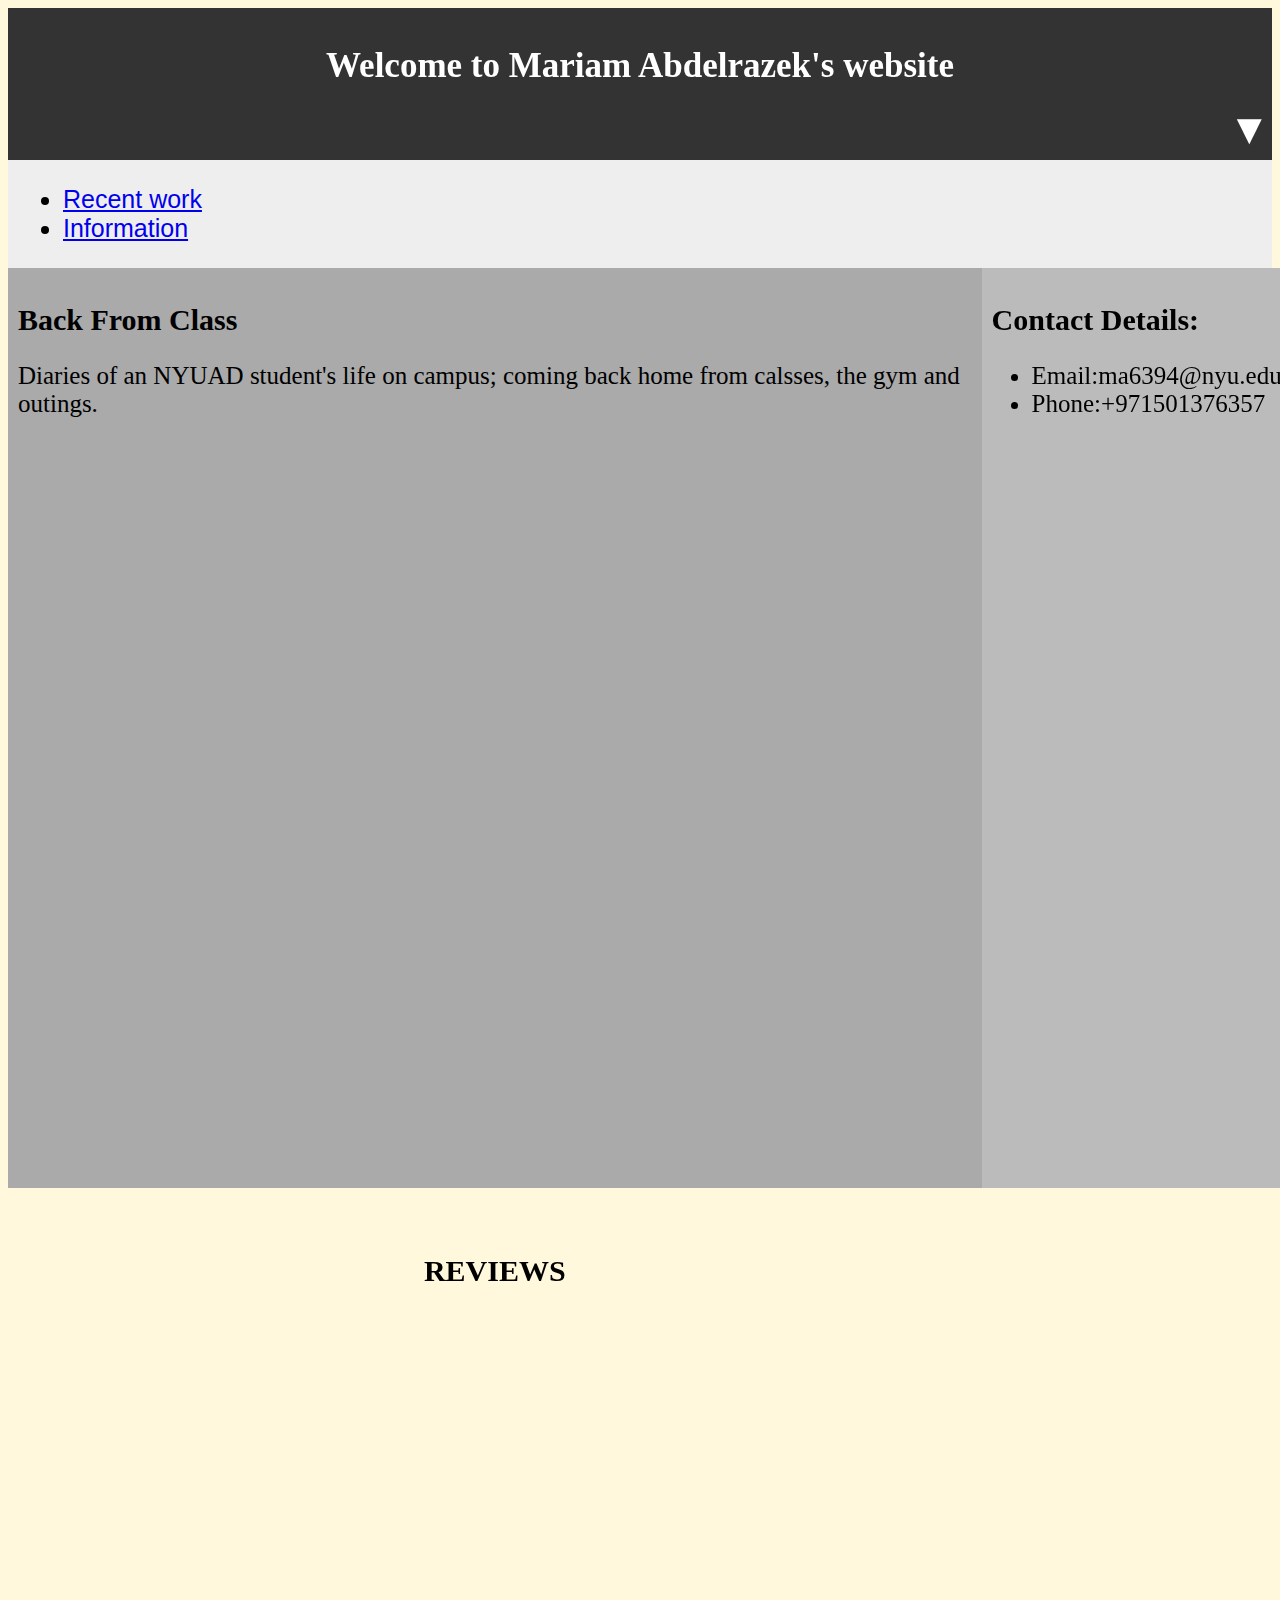
<file: 1stwebsite/index.html>
<html>
<head>
  <link rel="stylesheet" href="styles.css">
  <link href="https://unpkg.com/aos@2.3.1/dist/aos.css" rel="stylesheet">
  <script src="https://unpkg.com/aos@2.3.1/dist/aos.js"></script>

  <title>MariamAbdelrazek</title>
</head>
<body>


<div class= "accordion">
  <button type="button" class="accordion__button"> <h1><center> Welcome to Mariam Abdelrazek's website </center> </h1></button>
  <div class="accordion__content">

     <ul>
    <li><a href="Recentwork.html"> Recent work</li></a>
      <li><a href="Information.html"> Information </li></a>

    </ul>
</div>
</div>

<div class="row">
  <div class="column" id="left" style="background-color:#aaa; height:100vh;" >
    <h2> Back From Class </h2>
    <p5> Diaries of an NYUAD student's life on campus; coming back home from calsses, the gym and outings. </p5>

      <iframe class="MFFVid" src="https://www.youtube.com/embed/rFb6kvR2_ZA"
      title="YouTube video player" frameborder="0" allow="accelerometer;
      autoplay; clipboard-write; encrypted-media; gyroscope; picture-in-picture" allowfullscreen></iframe>

<br>
<br>
<br>
<br>
<br>
<br>
<br>
<br>


 <center><h4> REVIEWS </h4></center>

 <!-- <div class="container">
    <div class="image"> -->
  <center><img data-aos="zoom-in" src="Hagar.jpg" alt="image" height="400px" width="600px" ></center>
    <!-- </div>
    <div class="texthagar">
      <h6> Very realistic. I can attest mariam does change her outfit 8 times a day...</h6>
    </div>
  </div> -->
  <br>
  <br>
  <br>
  <center><img data-aos="zoom-in" src="Megawer.jpg" alt="image" height="400px" width="600px"></center>
  <br>
  <br>
  <br>
  <center><img data-aos="zoom-in" src="Beeto.jpg" alt="image" height="400px" width="600px"></center>
  <br>
  <br>
  <br>
  <center><img data-aos="zoom-in" src="Alia.jpg" alt="image" height="400px" width="600px"></center>





    </section>
  </div>
  <div class="column" id="right" accesskey=""style="background-color:#bbb;">
    <h2>Contact Details:</h2>
    <ul>
  <li>Email:ma6394@nyu.edu</li>
  <li>Phone:+971501376357</li>
</ul>
<!-- <img data-aos="flip-left" src="Hagar.jpg" alt="image" height="150px" width="300px" bottom="0"> -->
  </div>
</div>

<script>
    document.querySelectorAll('.accordion__button').forEach(button =>
       {
         button.addEventListener('click',() =>
         {
           const accordionContent = button.nextElementSibling;
           button.classList.toggle('accordion__button--active');

           if (button.classList.contains('accordion__button--active'))
           {
             accordionContent.style.maxHeight = accordionContent.scrollHeight + 'px';
           }
           else
           {
             accordionContent.style.maxHeight = 0;
           }
        });
      });

        AOS.init();

</script>
</body>
</html>
</file>
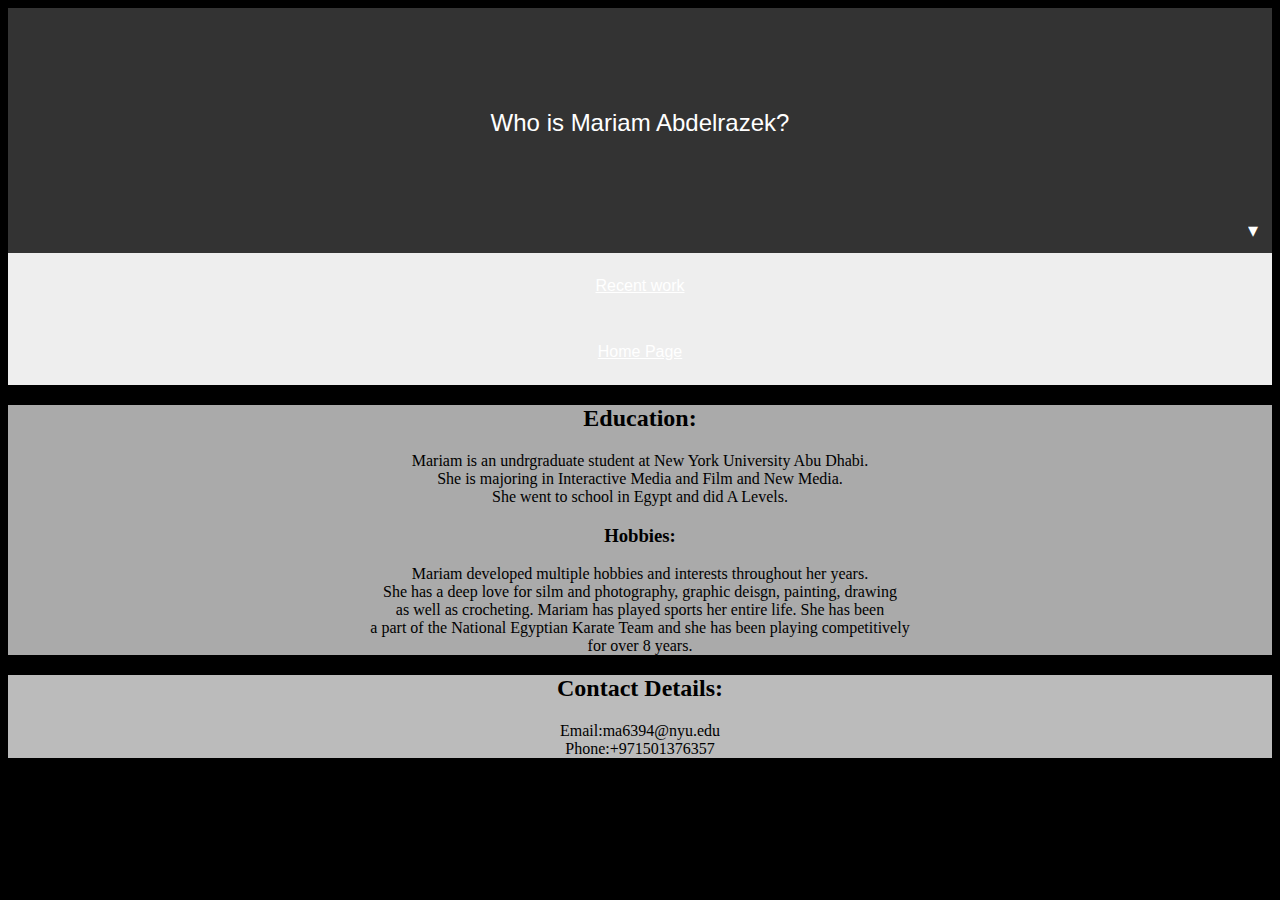
<file: Information.html>
<html>
<head>
  <link rel="stylesheet" href="styles.css">
    <title>Information</title>
    <meta name="viewport" content="width=device-width, initial-scale=1">
    <style>
     .accordion__button{
       display: block;
       width: 100%;
       padding: 15px;
       border: none;
       outline: none;
       cursor: pointer;
       background: #333333;
       color: #FFFFFF;
       text-align: left;
       transition: background 0.2s;
     }
     .accordion__button::after{
       content:  '\25be';
       float: right;
       transform: scale(1.5);
     }
     .accordion__button--active{background: #555555}
     .accordion__button--active:: active {content:'\25b4'}
     .accordion__content{
       overflow:hidden;
       max height:0;
       transition: max-height 0.2s;
       padding: 0 15px;
       font-family: sans-serif;
       background: #EEEEEE;

     }

     {
  box-sizing: border-box;
}

  </style>
  </head>

  <body>

<div class= "accordion">
  <button type="button" class="accordion__button"> <h1> <center> Who is Mariam Abdelrazek? </center></h1> </button>
  <div class="accordion__content">

     <ul>
    <li><a href="Recentwork.html"> Recent work</li></a>
      <li><a href="index.html"> Home Page </li></a>

    </ul>
</div>
</div>

<div class="row">
  <div class="column" id="left" style="background-color:#aaa;">
    <h2> Education: </h2>
    <p4> Mariam is an undrgraduate student at New York University Abu Dhabi. <br>
    She is majoring in Interactive Media and Film and New Media. <br>
    She went to school in Egypt and did A Levels.
  </p4>

  <h3> Hobbies: </h3>
  <p5>Mariam developed multiple hobbies and interests throughout her years. <br>
  She has a deep love for silm and photography, graphic deisgn, painting, drawing<br>
as well as crocheting. Mariam has played sports her entire life. She has been<br>
a part of the National Egyptian Karate Team and she has been playing competitively <br>
for over 8 years.</p5>

  </div>
  <div class="column" id="right" accesskey=""style="background-color:#bbb;">
    <h2>Contact Details:</h2>
    <ul>
  <li>Email:ma6394@nyu.edu</li>
  <li>Phone:+971501376357</li>
</ul>
    <!-- <img src="mariampic.JPG" alt="Pcture of Mariam"style="position:absolute;height:300px;width:220px;top:320px;left:1150px"/> -->

  </div>
</div>


<script>
    document.querySelectorAll('.accordion__button').forEach(button =>
       {
         button.addEventListener('click',() =>
         {
           const accordionContent = button.nextElementSibling;
           button.classList.toggle('accordion__button--active');

           if (button.classList.contains('accordion__button--active'))
           {
             accordionContent.style.maxHeight = accordionContent.scrollHeight + 'px';
           }
           else
           {
             accordionContent.style.maxHeight = 0;
           }
        });
      });

</script>

</body>
</html>
</file>
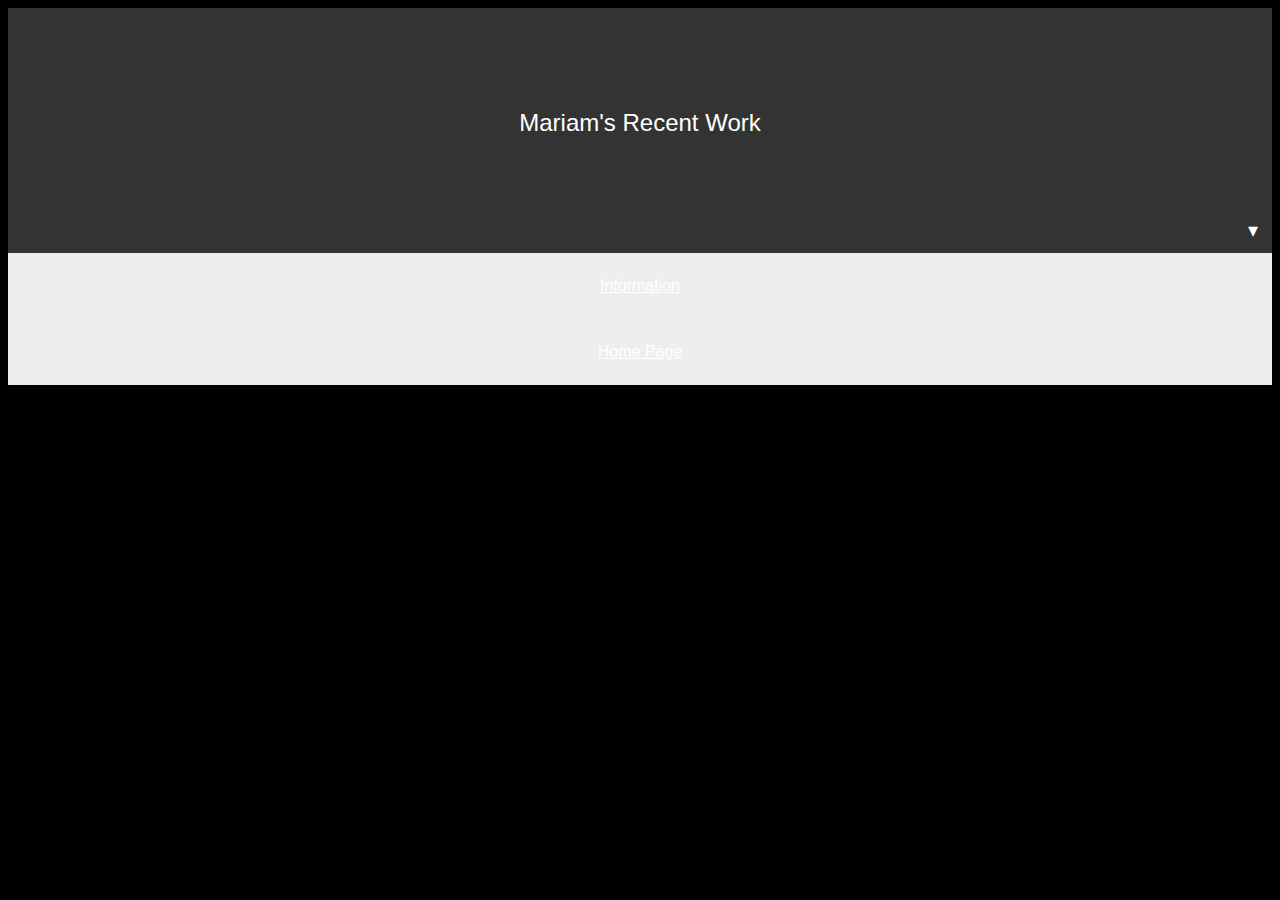
<file: Recentwork.html>
<html>
<head>
    <link rel="stylesheet" href="styles.css">
  <title>Recent Work</title>
  <style>
   .accordion__button{
     display: block;
     width: 100%;
     padding: 15px;
     border: none;
     outline: none;
     cursor: pointer;
     background: #333333;
     color: #FFFFFF;
     text-align: left;
     transition: background 0.2s;
   }
   .accordion__button::after{
     content:  '\25be';
     float: right;
     transform: scale(1.5);
   }
   .accordion__button--active{background: #555555}
   .accordion__button--active:: active {content:'\25b4'}
   .accordion__content{
     overflow:hidden;
     max height:0;
     transition: max-height 0.2s;
     padding: 0 15px;
     font-family: sans-serif;
     background: #EEEEEE;

   }
</style>

  </head>

<body>
  <div class= "accordion">
    <button type="button" class="accordion__button"> <h1> <center> Mariam's Recent Work </center> </h1></button>
    <div class="accordion__content">

       <ul>
      <li><a href="Information.html"> Information </li></a>
        <li><a href="index.html"> Home Page </li></a>

      </ul>
  </div>
  </div>

  <!-- <div class="row">
    <div class="column" id="left" style="background-color:#aaa;"> -->
      <h2><center>Mariam's most recent films:</center></h2>

      <!-- Slideshow container -->
<div class="slideshow-container">

  <!-- Full-width images with number and caption text -->
  <div class="mySlides fade">
    <div class="numbertext">1 / 3</div>
    <iframe class="Riptide" src="https://www.youtube.com/embed/-b-mOOAkvw0" title="YouTube video player" frameborder="0"
    allow="accelerometer; autoplay; clipboard-write; encrypted-media; gyroscope; picture-in-picture" allowfullscreen></iframe>
    <div class="text">Riptide</div>
  </div>

  <div class="mySlides fade">
    <div class="numbertext">2 / 3</div>
    <iframe class="SOP" src="https://www.youtube.com/embed/WL8nnQ0sgzs" title="YouTube video player" frameborder="0"
    allow="accelerometer; autoplay; clipboard-write; encrypted-media; gyroscope; picture-in-picture" allowfullscreen></iframe>
    <div class="text">A Haunted Mall</div>
  </div>

  <div class="mySlides fade">
    <div class="numbertext">3 / 3</div>
    <iframe class="MovingForward" src="https://www.youtube.com/embed/4sF9hx8rz0c" title="YouTube video player" frameborder="0"
     allow="accelerometer; autoplay; clipboard-write; encrypted-media; gyroscope; picture-in-picture" allowfullscreen></iframe>
    <div class="text">Moving Forward</div>
  </div>


  <!-- Next and previous buttons -->
  <a class="prev" onclick="plusSlides(-1)">&#10094;</a>
  <a class="next" onclick="plusSlides(1)">&#10095;</a>
</div>
<br>

<!-- The dots/circles -->
<div style="text-align:center">
  <span class="dot" onclick="currentSlide(1)"></span>
  <span class="dot" onclick="currentSlide(2)"></span>
  <span class="dot" onclick="currentSlide(3)"></span>
</div>



<script src="carousel__2.js"></script>
<script>
    document.querySelectorAll('.accordion__button').forEach(button =>
       {
         button.addEventListener('click',() =>
         {
           const accordionContent = button.nextElementSibling;
           button.classList.toggle('accordion__button--active');

           if (button.classList.contains('accordion__button--active'))
           {
             accordionContent.style.maxHeight = accordionContent.scrollHeight + 'px';
           }
           else
           {
             accordionContent.style.maxHeight = 0;
           }
        });
      });

</script>

  </body>
</html>
</file>
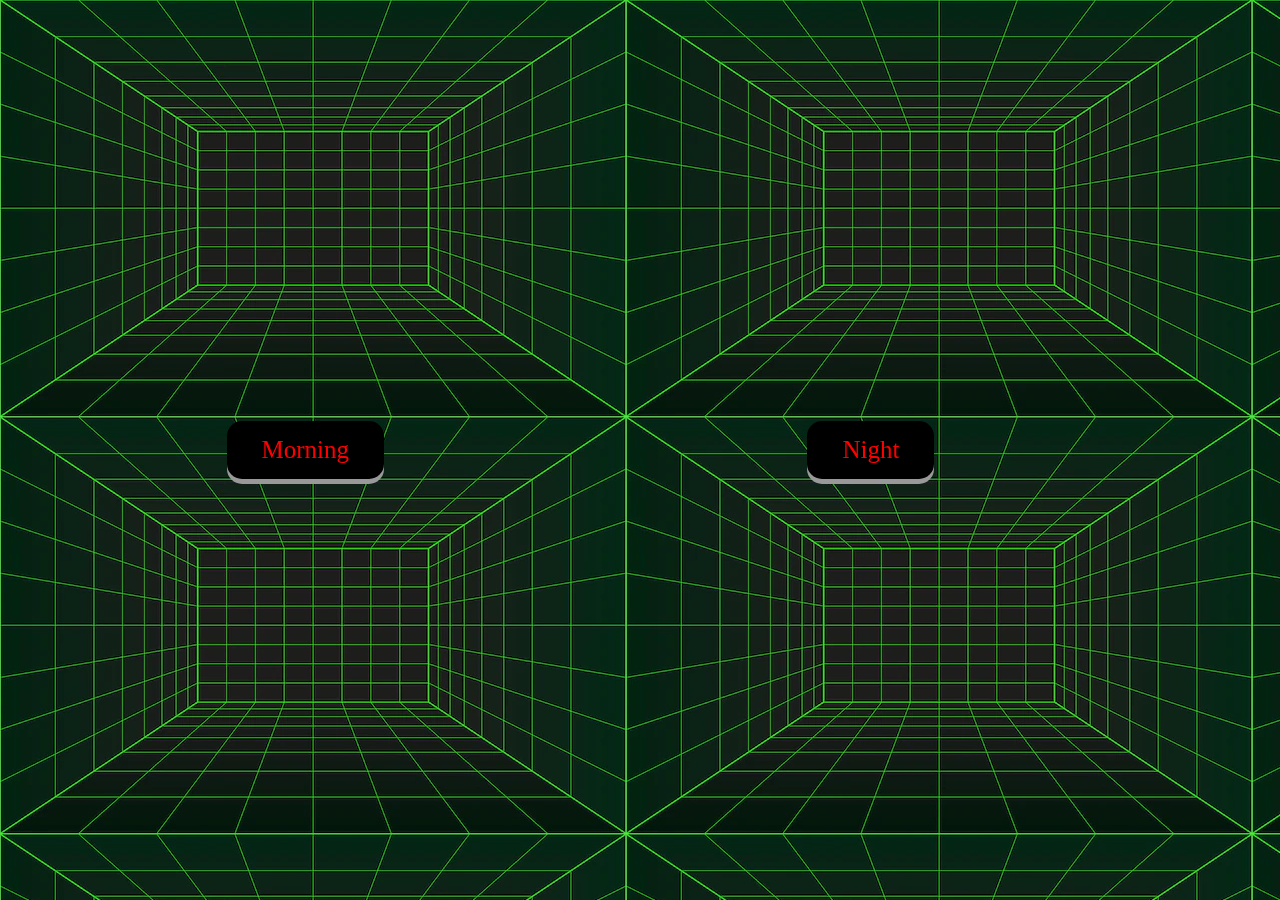
<file: videoproject /sixth.html>
<!DOCTYPE html>
<html lang-"en" dir="ltr">
  <head>
    <link rel="stylesheet" href="style.css"/>
    <meta charset= "UTF-8"/>
    <title>VirtualReality</title>
  </head>
<body>

  <button class="button4" onclick="document.location='seventh.html'">Morning</button>
  <button class="button5" onclick="document.location='eighth.html'">Night</button>
</file>
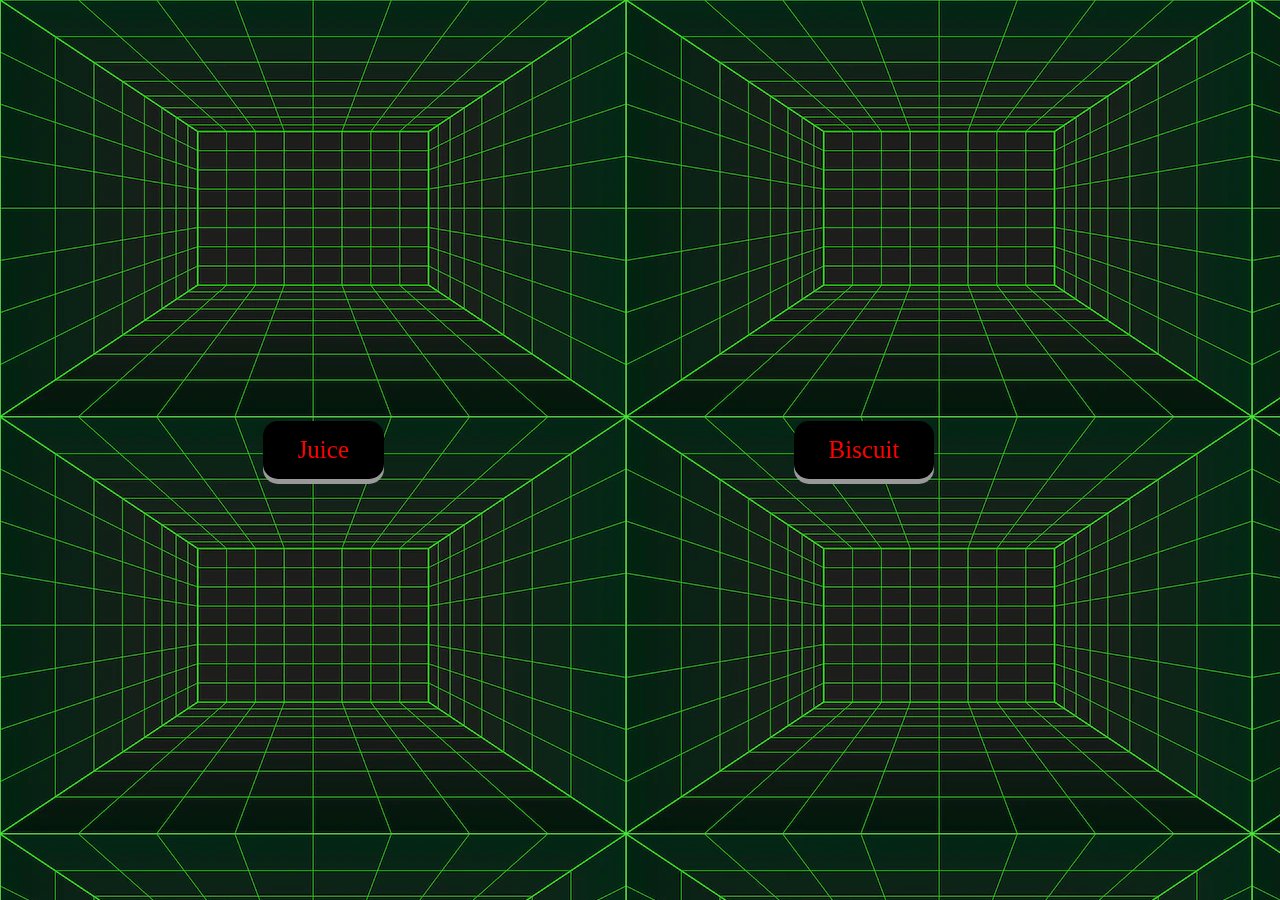
<file: videoproject /third.html>
<!DOCTYPE html>
<html lang-"en" dir="ltr">
  <head>
    <link rel="stylesheet" href="style.css"/>
    <meta charset= "UTF-8"/>
    <title>VirtualReality</title>
  </head>
<body>

  <button class="button2" onclick="document.location='fifth.html'">Juice</button>
  <button class="button3" onclick="document.location='fourth.html'">Biscuit</button>
</file>
<file: 1stwebsite/styles.css>
body {
  background-color: cornsilk;
}

h1 {
  font-size: 35px;
  color: white;
  font-family: Times new roman
}

h2{
color:black;
font-size: 30px;
}

h3{
color:black;
font-size: 30px;
}

h4{
color:black;
font-size: 30px;
}

h6{
  color:black;
  font-size:30px;
}

p1 {
  font-size: 20px;
  color: red;
}

div{
  font-size: 25px;
}

button{
  font-size: 30px;
  font-weight: bold;
  font-family: sans-serif;
}




/* .carousel {
  position:relative;
  height: 600px;
  width:80%;
  margin:0 auto;
} */

/* .carousel__track-container {
  background: lightgreen;
  padding:10px;
  height:100%;
  position: relative;
  overflow: hidden;
} */

/* .carousel__track{
  padding:0;
  margin:0;
  list-style:none;
  position: relative;
  height:100%;
  transition: transform 250ms ease-in;
} */

/* .carousel__slide{
  position:absolute;
  top:0;
  bottom:0;
  width:100%;
}

.carousel__button{
  position:absolute;
  top:50%;
  transform: translateY(-50%);
  background:transparent;
  border:0;
  cursor:pointer;
} */

/* .carousel__button--left{
  left:-40px;
}

.carousel__button--right{
right:-40px;
}

.carousel__button img{
  width:12px;
} */

/* .carousel__nav{
  background:pink;
  display:flex;
  justify-content: center;
  padding:10px 0;
} */

/* .carousel__indicator{
  border:0;
  border-radius:50%;
  height:15px;
  width:15px;
  background:rgba(0,0,0,.3);
  margin:0 12px;

}

.carousel__indicator.current-slide{
  background:rgba(0,0,0,.75);

}*/

.MFFVid{
  width:1100px;
  height:600px;
  left:50px;
  object-fit: cover;

}

.Riptide{
  width:900px;
  height:500px;
  right:0;
}

.MFF{
  width:900px;
  height:500px;
  left:50px;
}

.SOP{
  width:900px;
  height:500px;
  left:50px;
}

.MovingForward{
  width:900px;
  height:500px;
  left:50px;
}

   .column {
     float: left;
     padding: 10px;
     height: 100vh;
   }

   .row{
     width: 100vw;
   }

   #left {
     width: 74.5vw;
   }

   #right {
     width: 22vw;
   }

   .row:after {
     content: "";
     display: table;
     clear: both;
   }


   .accordion__button{
     display: block;
     width: 100%;
     padding: 15px;
     border: none;
     outline: none;
     cursor: pointer;
     background: #333333;
     color: #FFFFFF;
     text-align: left;
     transition: background 0.2s;
   }
   .accordion__button::after{
     content:  '\25be';
     float: right;
     transform: scale(1.5);
   }
   .accordion__button--active{background: #555555}
   .accordion__button--active:: active {content:'\25b4'}
   .accordion__content{
     overflow:hidden;
     max height:0;
     transition: max-height 0.2s;
     padding: 0 15px;
     font-family: sans-serif;
     background: #EEEEEE;

   }


   {box-sizing:border-box}

/* Slideshow container */
.slideshow-container {
  max-width: 1000px;
  position: relative;
  margin: auto;
}

/* Hide the images by default */
.mySlides {
  display: none;
}

/* Next & previous buttons */
.prev, .next {
  cursor: pointer;
  position: absolute;
  top: 50%;
  width: auto;
  margin-top: -22px;
  padding: 16px;
  color: white;
  font-weight: bold;
  font-size: 18px;
  transition: 0.6s ease;
  border-radius: 0 3px 3px 0;
  user-select: none;
}

/* Position the "next button" to the right */
.next {
  right: 0;
  border-radius: 3px 0 0 3px;
}

/* On hover, add a black background color with a little bit see-through */
.prev:hover, .next:hover {
  background-color: rgba(0,0,0,0.8);
}

/* Caption text */
.text {
  color: #f2f2f2;
  font-size: 15px;
  padding: 8px 12px;
  position: absolute;
  bottom: 8px;
  width: 100%;
  text-align: center;
}

/*Hagar image text*/
.texthagar {
  color: #f2f2f2;
  font-size: 15px;
  padding: 0px 25px;
  position: absolute;
  top: 0px;
  width: 100%;
  /* text-align: center; */
}

/* Number text (1/3 etc) */
.numbertext {
  color: #f2f2f2;
  font-size: 12px;
  padding: 8px 12px;
  position: absolute;
  top: 0;
}

/* The dots/bullets/indicators */
.dot {
  cursor: pointer;
  height: 15px;
  width: 15px;
  margin: 0 2px;
  background-color: #bbb;
  border-radius: 50%;
  display: inline-block;
  transition: background-color 0.6s ease;
}

.active, .dot:hover {
  background-color: #717171;
}

/* Fading animation */
.fade {
  animation-name: fade;
  animation-duration: 1.5s;
}

@keyframes fade {
  from {opacity: .4}
  to {opacity: 1}
}
</file>
<file: styles.css>
body
{
background: hsl(0, 0%, 0%); 
text-align: center;
}


h1 {
    color:#fff;
    font-size: 24px;
    font-weight: 100;
    text-align: right;
    padding: 70px 0;

  }

p {
    color:#fff; 
    font-size: 3vh;
}

  ul {
    list-style-type: none;
    margin: 0;
    padding: 0;
    overflow: hidden;
  }
  
  /* li {
    float: left;
  }
   */

  
  /* h1 {
    font-size: 21px;
    font-family: 'Bungee', cursive;
  }
  h1 #clock {
    font-size: 36px;
    display: block;
    padding: 5px 0px;
  } */

  li a {
    display: block;
    color: white;
    text-align: center;
    padding: 24px;
    text-decoration: none;
    text-decoration: underline;
  }

  .verticaltext{
    left: 2vw;
    margin-top: -6%;
    writing-mode: vertical-rl;
   text-orientation: sideways-right;
  }
  .CV{
    width:3%;
    position: fixed;
    left: 2vw;
    bottom: 5vh;

  }

  .paragraph{
    margin: -8%;
  }
  .socials{
    position: absolute;
    /* right: 10px; */
    top: 3%;
  }

  .socials img{
    width: 3%;
  }


/* .instagram, {
    display: flex;
    width:2%;
    margin-left: 95%;
    margin-right: 5%;
    margin-bottom: -5%;
} */
/* .facebook{ */
    /* display: flex;
    width:2%; */
    /* margin-left: 95%;
    margin-right: 5%;
    margin-bottom:-2% ; */
/* } */

/* .linkedin{
    display: flex;
    width:2.1%;
    margin-left: 95%;
    margin-right: 5%;
    margin-top:-5% ;
}

.email{
    display: flex;
    width:3.2%;
    margin-left: 94.35%;
    margin-right: 5.65%;
    margin-top:-5.6% ;
} */
.center {
    display: flex;
    justify-content: center;
    align-items: center;
    margin:auto;
    width:65%;
    height: 65%;
    z-index: -5;
  }

  /* set arrow positioning */
  .arrow {
      width: 60px;
      height: 82px;
      position: absolute; /* don't forget set container to relative */
      left: 47.9%;
      bottom: 5%;
    z-index:999;
  }
  /* set arrow styles */
  .arrow path {
      stroke: #ffffff;
      stroke-width: 2px;
      fill: transparent;	
      animation: down 2s infinite;
  }

  .parallax {
    /* The image used */
    background-image: url("img_parallax.jpg");
  
    /* Set a specific height */
    min-height: 500px; 
  
    /* Create the parallax scrolling effect */
    background-attachment: fixed;
    background-position: center;
    background-repeat: no-repeat;
    background-size: cover;
  }

  .mariam-desc {
    margin-left: 68vw;
    margin-right: 2vw;
    text-align: justify;
    text-justify: inter-word;
  }


  .lamp {
   background-image: url("lamp.jpg");

   height: 800px; 
   background-attachment: fixed;
   background-position: center;
   background-repeat: no-repeat;
   background-size: cover;
  }

  .campus {
    background-image: url("campus.jpg");
    
    height: 800px;
    background-attachment: fixed;
    background-position: center;
    background-repeat: no-repeat;
    background-size: cover;
  }
    

  .water {
    background-image: url("water.jpg");
 
    height: 800px; 
    background-attachment: fixed;
    background-position: center;
    background-repeat: no-repeat;
    background-size: cover;
   }

   .dahab {
    background-image: url("dahab.jpg");
 
    height: 800px; 
    background-attachment: fixed;
    background-position: center;
    background-repeat: no-repeat;
    background-size: cover;
   }

   .film {
    background-image: url("film.jpg");
 
    height: 800px; 
    background-attachment: fixed;
    background-position: center;
    background-repeat: no-repeat;
    background-size: cover;
   }
   .drums {
    background-image: url("drums.jpg");
 
    height: 800px; 
    background-attachment: fixed;
    background-position: center;
    background-repeat: no-repeat;
    background-size: cover;
   }
   
   .alexandria {
    background-image: url("alexandria.jpg");
 
    height: 800px; 
    background-attachment: fixed;
    background-position: center;
    background-repeat: no-repeat;
    background-size: cover;
   }

   .plane {
    background-image: url("plane.jpg");
 
    height: 800px; 
    background-attachment: fixed;
    background-position: center;
    background-repeat: no-repeat;
    background-size: cover;
   }

   .crochet {
    background-image: url("crochet.jpg");
 
    height: 800px; 
    background-attachment: fixed;
    background-position: center;
    background-repeat: no-repeat;
    background-size: cover;
   }

   a.text1:hover, a.text1:active {font-size: 150%;color: rgb(255, 0, 106);}
   a.text2:hover, a.text2:active {font-size: 150%;color: rgb(255, 0, 106);}
   a.text3:hover, a.text3:active {font-size: 150%;color: rgb(255, 0, 106);}
   a.text4:hover, a.text4:active {font-size: 150%;color: rgb(255, 0, 106);}
   a.text5:hover, a.text5:active {font-size: 150%;color: rgb(255, 0, 106);}
   a.text6:hover, a.text6:active {font-size: 150%;color: rgb(255, 0, 106);}
   a.text7:hover, a.text7:active {font-size: 150%;color: rgb(255, 0, 106);}
   a.text8:hover, a.text8:active {font-size: 150%;color: rgb(255, 0, 106);}

  /* arrow keyframe animation */
  @keyframes down{
  0% { opacity:0 }
  25% { opacity:1 }
  75% { opacity:0 }
  100% { opacity:0 }
  }
  /* arrow animation delay */
  .arrow path.a1{	animation-delay:-1s; }
  .arrow path.a2{	animation-delay:-.5s; }
  .arrow path.a3{	animation-delay:0s; }
</file>
<file: videoproject /style.css>
body{
    background-image: url("background.webp");
    margin: 0 5px;
    font-family: verdana;
  }
  
  .image {
    /* The image used */
    background-image: url("background.webp");
  
    filter: blur(8px);
    -webkit-filter: blur(8px);}
  
  .button1 {

    position: absolute;
    font-family: verdana;
    margin: 0;
    top: 50%;
    right:40%;
    -ms-transform: translateY(-50%);
    transform: translateY(-50%);
    display: inline-block;
    padding: 15px 35px;
    font-size: 25px;
    cursor: pointer;
    text-align: center;
    color: red;
    background-color: black;
    border: none;
    border-radius: 15px;
    box-shadow: 0 5px #999;
  }
  
  
  .button2 {
    font-family: verdana;
    position: fixed;
    /* bottom: 200px;
    right: 420px; */
    top: 50%;
    right:70%;
    -ms-transform: translateY(-50%);
    transform: translateY(-50%);
    display: inline-block;
    padding: 15px 35px;
    font-size: 25px;
    cursor: pointer;
    text-align: center;
    color: red;
    background-color: black;
    border: none;
    border-radius: 15px;
    box-shadow: 0 5px #999;
  }
  
  .button3 {
    font-family: verdana;
    position: fixed;
    /* bottom: 600px;
    right: 420px; */
    top: 50%;
    right:27%;
    -ms-transform: translateY(-50%);
    transform: translateY(-50%);
    display: inline-block;
    padding: 15px 35px;
    font-size: 25px;
    cursor: pointer;
    text-align: center;
    color: red;
    background-color: black;
    border: none;
    border-radius: 15px;
    box-shadow: 0 5px #999;
  }
  
  .button4 {
    font-family: verdana;
    position: fixed;
    /* bottom: 200px;
    right: 420px; */
    top: 50%;
    right:70%;
    -ms-transform: translateY(-50%);
    transform: translateY(-50%);
    display: inline-block;
    padding: 15px 35px;
    font-size: 25px;
    cursor: pointer;
    text-align: center;
    color: red;
    background-color: black;
    border: none;
    border-radius: 15px;
    box-shadow: 0 5px #999;
  }
  
  .button5 {
    font-family: verdana;
    position: fixed;
    /* bottom: 600px;
    right: 420px; */
    top: 50%;
    right:27%;
    -ms-transform: translateY(-50%);
    transform: translateY(-50%);
    display: inline-block;
    padding: 15px 35px;
    font-size: 25px;
    cursor: pointer;
    text-align: center;
    color: red;
    background-color: black;
    border: none;
    border-radius: 15px;
    box-shadow: 0 5px #999;
  }

  .content {
    position: fixed;
    bottom: 0;
    background: rgba(0, 0, 0, 0.5);
    color: #f1f1f1;
    width: 100%;
    padding: 20px;
  }


  .container{
    text-align:center;
    display: flex; 
    justify-content: center; 
    align-items: center;
    vertical-align: center;
    position: relative;
    top: 50%;
   transform: translateY(+20%);
  }

  
  #OneVideo {
    width: 100vw;
    height: 100vh;
    object-fit: cover;
    position: fixed;
    left: 0;
    right: 0;
    top: 0;
    bottom: 0;
    z-index: -1;
  }
  
  #VideoButton {
  
    font-family: verdana;
    bottom: 200px;
    right: 1050px;
    display: inline-block;
    padding: 15px 35px;
    font-size: 25px;
    cursor: pointer;
    text-align: center;
    color: red;
    background-color: black;
    border: none;
    border-radius: 15px;
    box-shadow: 0 5px #999;
  }
  
  #MenuButton {
  
    font-family: verdana;
    bottom: 200px;
    right: 500px;
    display: inline-block;
    padding: 15px 35px;
    font-size: 25px;
    cursor: pointer;
    text-align: center;
    color: red;
    background-color: black;
    border: none;
    border-radius: 15px;
    box-shadow: 0 5px #999;
  }
  
  #NextButton {
  
    font-family: verdana;
    bottom: 200px;
    right: 500px;
    display: inline-block;
    padding: 15px 35px;
    font-size: 25px;
    cursor: pointer;
    text-align: center;
    color: red;
    background-color: black;
    border: none;
    border-radius: 15px;
    box-shadow: 0 5px #999;
  }
</file>
